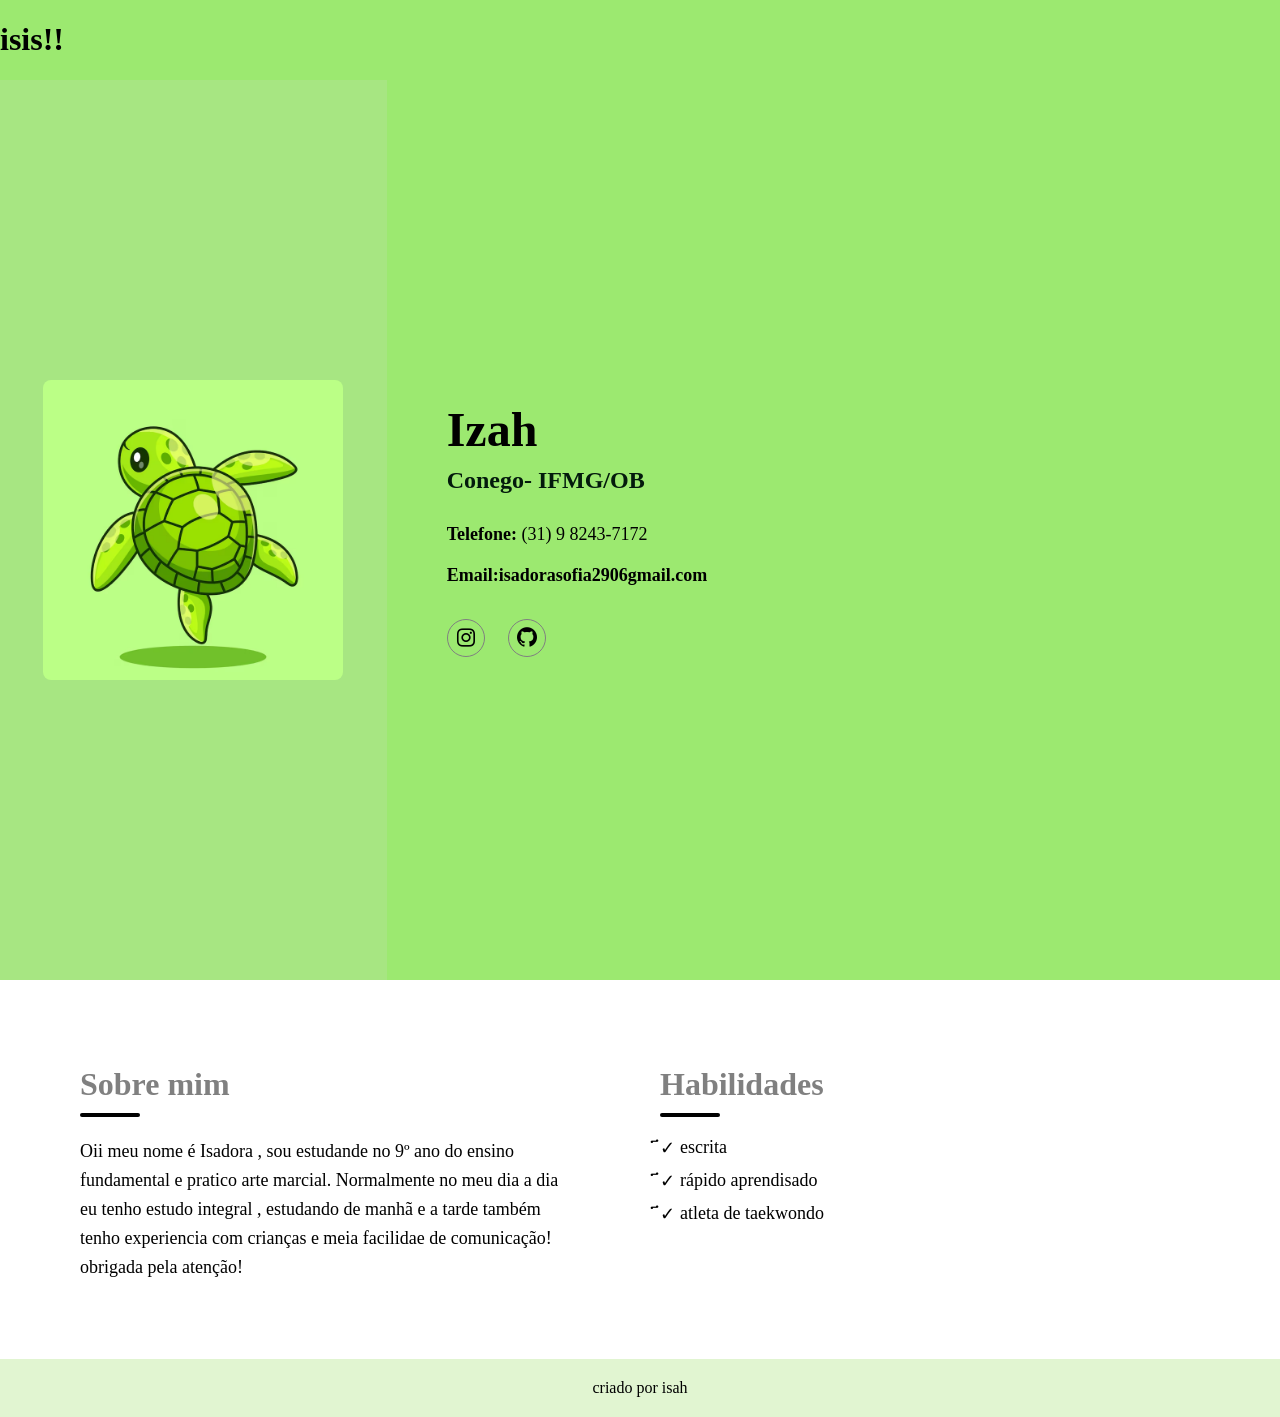
<file: index.html>
<!DOCTYPE html>
<html lang="pt-br">

<head>
  <meta charset="UTF-8">
  <meta name="viewport" content="width=device-width, initial-scale=1.0">
  <title>izah</title>
  <link href="https://unpkg.com/boxicons@2.1.4/css/boxicons.min.css" rel="stylesheet">
  <link rel="stylesheet" href="style.css">
</head>

<body>
  <h1>isis!!</h1>
  <div class="inicio">
    <div class="foto">
      <img src="foto.png" alt="foto">

    </div>
    <div class="infos">
      <h1>Izah </h1>
      <h2>Conego- IFMG/OB</h2>

      <p><strong>Telefone: </strong> (31) 9 8243-7172</p>
      <p><strong>Email:isadorasofia2906gmail.com </strong></p>

      <div class="social">

        <a href="https://www.instagram.com/oli_.isah/"><i class="bx bxl-instagram"></i></a>
        <a href="https://github.com/isadorasofia-cmyk"><i class="bx bxl-github"></i></a>
      </div>
    </div>

  </div>
    <div class="sobre">
<div class="sobre-mim">
                <h2>Sobre mim</h2>
                <div class="linha"></div>
                    <p>
                        Oii meu nome é Isadora , sou estudande no 9º ano do ensino fundamental e pratico arte marcial.
                        Normalmente no meu dia a dia eu tenho estudo integral , estudando de manhã e a tarde 
                       também tenho experiencia com crianças e meia facilidae de comunicação!
                        obrigada pela atenção!
                    </p>
            </div>
            <div class="habilidades">
                <h2>Habilidades</h2>
                <div class="linha"></div>
                <ul>
                    <li>escrita</li>
                    <li>rápido aprendisado</li>
                    <li>atleta de taekwondo</li>
                    </li>
                    </li>
                    
                </ul>
            </div>
    </div>
    <div class="experiencias">

    </div>

    <footer>
      <p>criado por isah </p>
    </footer>

</body>



</html>
</file>
<file: style.css>
body {
	margin: 0;
	font-family: Techtudo;
	background-color: rgb(156, 233, 112);
}

.inicio{
	display: flex;
	height: 100vh;
}
.foto {
	flex: 1;
	background-color: rgb(167, 230, 130);
	display: flex;
	align-items: center;
	justify-content: center;
}

.foto img {
	width: 300px;
	height: auto;
	border-radius: 8px
}
/* Estilos para o contêiner dos ícones de redes sociais */
.social {
display: flex; /* Faz com que os ícones fiquem lado a lado */
flex-wrap: wrap; /* Permite que os ícones quebrem para a próxima linha se não houver espaço */
gap: 1.4rem; /* Adiciona um espaçamento de 1.4rem entre os ícones */
margin-top: 1.4rem; /* Adiciona uma margem de 1.4rem acima do contêiner de redes sociais */
}
/* Estilos para cada link de rede social (o círculo do ícone) */
.social a {
    display: grid;
    place-items: center;
    text-decoration: none;
    color: rgb(0, 0, 0);
    border: 1.6px solid gray;
    font-size: 1.5rem;
    border-radius: 50%;
    padding: 0.39rem;
    text-align: center;
}


.social a:hover {
    color: #777272;
    background-color: gray;
}
/* Estilos para a seção de informações pessoais */
.infos {
flex: 2; /* Permite que esta seção ocupe 2 partes do espaço disponível (o dobro da seção .inicio) */
padding: 60px; /* Adiciona um espaçamento interno de 60 pixels em todos os lados */
display: flex; /* Faz com que os itens dentro sejam flexíveis */
flex-direction: column; /* Organiza os itens em coluna (um abaixo do outro) */
justify-content: center; /* Alinha o conteúdo verticalmente ao centro */
}
/* Estilos para o título principal (nome) dentro de .infos */
.infos h1 {
font-size: 48px; /* Define o tamanho da fonte como 48 pixels */
margin: 0; /* Remove as margens padrão (superior e inferior) do título */
}
/* Estilos para o subtítulo (cargo) dentro de .infos */
.infos h2 {
font-size: 24px; /* Define o tamanho da fonte como 24 pixels */
color: rgb(3, 26, 12); /* Define a cor do texto como cinza */
margin-top: 10px; /* Adiciona uma margem de 10 pixels acima do subtítulo */
}

/* Estilos para os parágrafos de contato dentro de .infos */
.infos p {
font-size: 18px; /* Define o tamanho da fonte como 18 pixels */
margin: 10px 0; /* Adiciona uma margem de 10 pixels em cima e embaixo, e 0 nas laterais */
}

footer {
    background-color: #e1f5d1;
    color: rgb(0, 0, 0);
    text-align: center;
    padding: 20px;
}


footer p {
    margin: 0;
    font-family: "Libre Baskerville", serif;
    font-size: 16px;
    font-weight: 500;
}

/* --- Responsividade para Celular (Telas menores que 768px) --- */
@media screen and (max-width: 768px) {
    
    /* 1. Muda o layout principal de lado-a-lado para coluna */
    .inicio {
        flex-direction: column;
        height: auto; /* Remove a altura fixa de 100vh para permitir rolagem */
    }

    /* 2. Ajusta a área da foto */
    .foto {
        padding: 40px 0; /* Dá um respiro em cima e embaixo da foto */
        width: 100%;
    }

    .foto img {
        width: 200px; /* Diminui um pouco a foto no mobile */
    }

    /* 3. Ajusta o espaçamento e alinhamento do texto inicial */
    .infos {
        padding: 40px 20px; /* Reduz o padding lateral exagerado */
        align-items: center; /* Centraliza os itens */
        text-align: center; /* Centraliza o texto */
    }

    .infos h1 {
        font-size: 32px; /* Diminui o tamanho do título */
    }

    .social {
        justify-content: center; /* Centraliza os ícones sociais */
    }

    /* 4. Ajusta as seções Sobre e Experiências */
    .sobre, .experiencias {
        padding: 40px 20px; /* Reduz padding lateral de 80px para 20px */
        flex-direction: column; /* Garante que fiquem um abaixo do outro */
    }

    .sobre-mim, .habilidades, .formacao, .experiencia {
        width: 100%; /* Garante que ocupem a largura total */
        min-width: auto;
    }
}

.sobre {
    display: flex;
    flex-wrap: wrap;
    background-color: #fff;
    padding: 60px 80px;
    gap: 40px;
}


.sobre-mim p {
    font-size: 18px;
    line-height: 1.6;
    max-width: 90%;
}


.linha {
    width: 60px;
    height: 4px;
    background-color: black;
    margin-bottom: 20px;
    border-radius: 2px;
}


.sobre-mim, .habilidades {
    flex: 1;
    min-width: 300px;
}


.sobre-mim h2, .habilidades h2 {
    font-size: 32px;
    color: gray;
    margin-bottom: 10px;
}


.habilidades ul {
    list-style: none;
    padding-left: 0;
}


.habilidades li {
    font-size: 18px;
    margin-bottom: 12px;
    padding-left: 20px;
    position: relative;
}


.habilidades li::before {
    content: "҃✓";
    position: absolute;
    left: 0;
    color: black;
}
</file>
